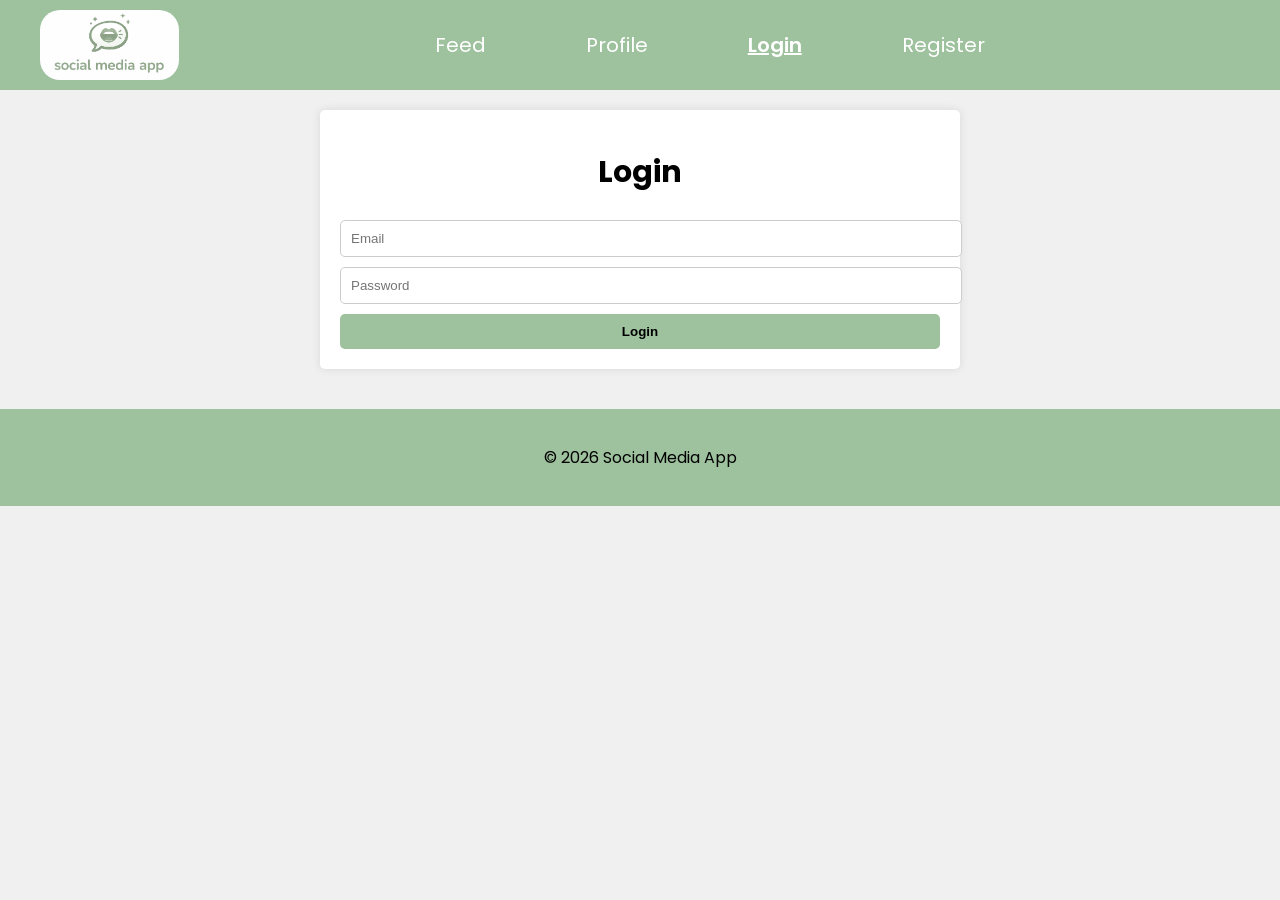
<file: index.html>
<!doctype html>
<html lang="en">
  <head>
    <meta charset="UTF-8" />
    <meta name="viewport" content="width=device-width, initial-scale=1.0" />
    <title>Feed - Social Media</title>
    <link rel="icon" href="images/social_media_app.png" type="image/png">
    <link rel="stylesheet" href="css/styles.css" />
    <link href="https://fonts.googleapis.com/css2?family=Poppins:ital,wght@0,100;0,200;0,300;0,400;0,500;0,600;0,700;0,800;0,900;1,100;1,200;1,300;1,400;1,500;1,600;1,700;1,800;1,900&family=Roboto:ital,wght@0,100..900;1,100..900&display=swap" rel="stylesheet">
  </head>
  <body>
    <header>
  <div class="nav-container">
    <img src="images/social_media_app.png" alt="Social Media App" class="logo">
    <nav>
      <a href="index.html" class="active">Feed</a>
      <a href="profile.html">Profile</a>
      <a href="login.html">Login</a>
      <a href="register.html">Register</a>
    </nav>
    <button id="logoutBtn">Logout</button>
  </div>
</header>
    <h1>Social Feed</h1>
    <form id="createPostForm">
      <input type="text" id="postTitle" placeholder="Post title" required />
      <textarea
        id="postBody"
        placeholder="Write something..."
        required
      ></textarea>
      <button type="submit">Create post</button>
    </form>
    <input type="text" id="searchInput" placeholder="Search posts..." />
    <div id="posts"></div>
    <footer>
      <p>&copy; 2026 Social Media App</p>
    </footer>
    <script type="module" src="js/logout.js"></script>
    <script type="module" src="js/index.js"></script>
  </body>
</html>
</file>
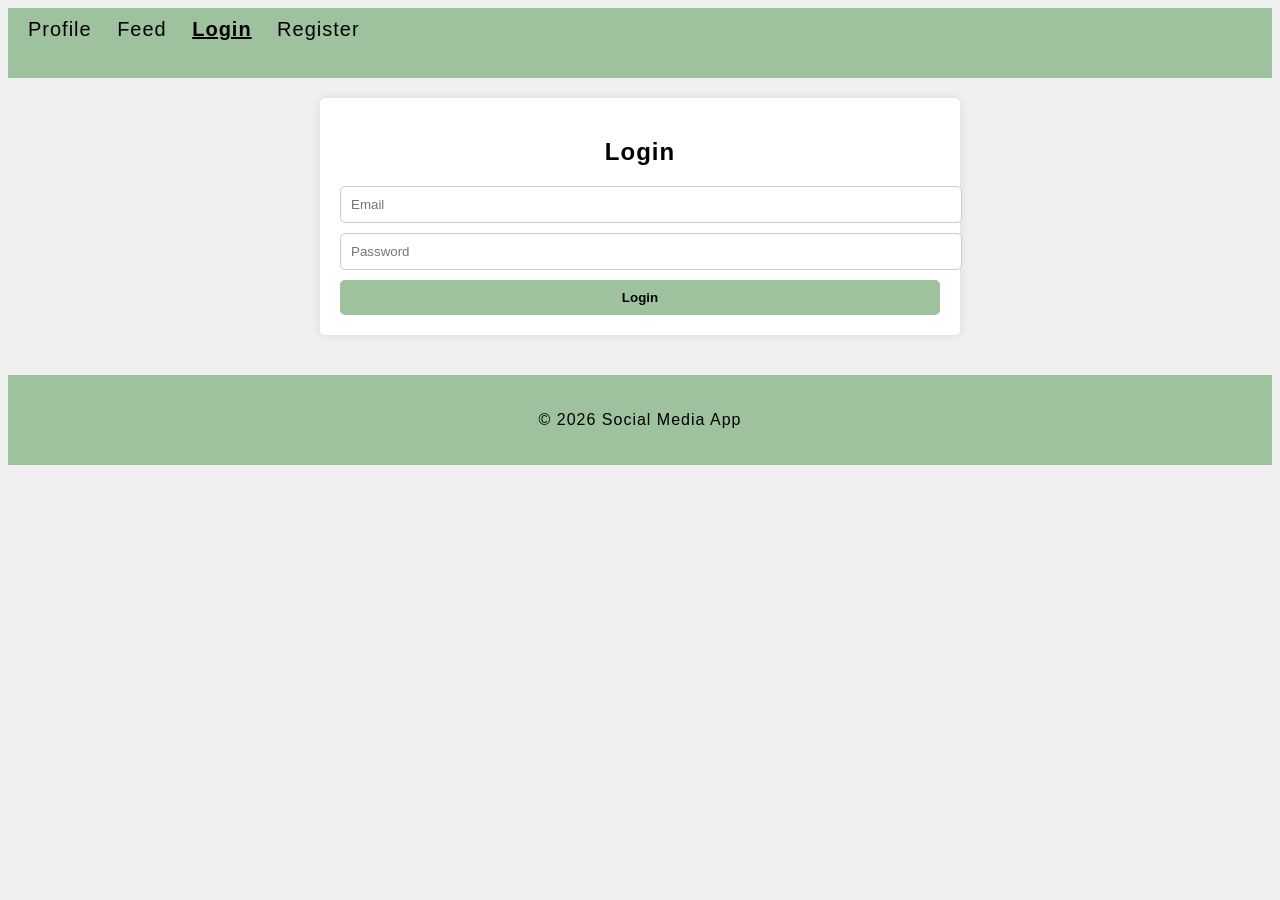
<file: social-media-app/index.html>
<!doctype html>
<html lang="en">
  <head>
    <meta charset="UTF-8" />
    <meta name="viewport" content="width=device-width, initial-scale=1.0" />
    <title>Feed - Social Media</title>
    <link rel="stylesheet" href="css/styles.css" />
  </head>
  <body>
    <header>
      <nav>
        <a href="profile.html">Profile</a>
        <a href="index.html" class="active">Feed</a>
        <a href="login.html">Login</a>
        <a href="register.html">Register</a>
        <button id="logoutBtn">Logout</button>
      </nav>
    </header>
    <h1>Social Feed</h1>
    <form id="createPostForm">
      <input type="text" id="postTitle" placeholder="Post title" required />
      <textarea
        id="postBody"
        placeholder="Write something..."
        required
      ></textarea>
      <button type="submit">Create post</button>
    </form>
    <input type="text" id="searchInput" placeholder="Search posts..." />
    <div id="posts"></div>
    <footer>
      <p>&copy; 2026 Social Media App</p>
    </footer>
    <script type="module" src="js/logout.js"></script>
    <script type="module" src="js/index.js"></script>
  </body>
</html>
</file>
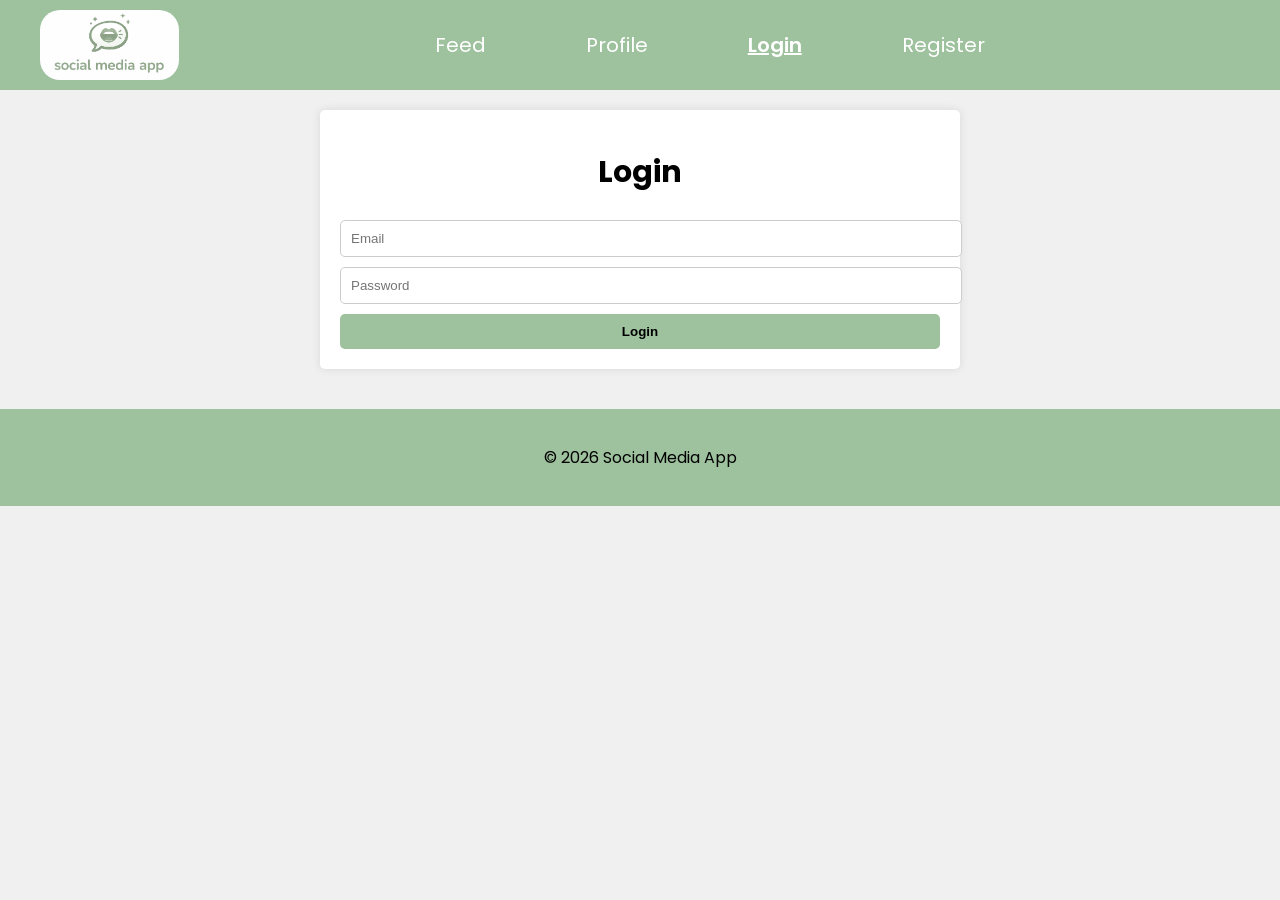
<file: login.html>
<!doctype html>
<html lang="en">
  <head>
    <meta charset="UTF-8" />
    <meta name="viewport" content="width=device-width, initial-scale=1.0" />
    <title>Feed - Social Media</title>
    <link rel="icon" href="images/social_media_app.png" type="image/png">
    <link rel="stylesheet" href="css/styles.css" />
    <link href="https://fonts.googleapis.com/css2?family=Poppins:ital,wght@0,100;0,200;0,300;0,400;0,500;0,600;0,700;0,800;0,900;1,100;1,200;1,300;1,400;1,500;1,600;1,700;1,800;1,900&family=Roboto:ital,wght@0,100..900;1,100..900&display=swap" rel="stylesheet">
  </head>
  <body>
    <header>
  <div class="nav-container">
    <img src="images/social_media_app.png" alt="Social Media App" class="logo">
    <nav>
      <a href="index.html">Feed</a>
      <a href="profile.html">Profile</a>
      <a href="login.html" class="active">Login</a>
      <a href="register.html">Register</a>
    </nav>
    <button id="logoutBtn">Logout</button>
  </div>
</header>
    <form id="loginForm">
      <h2>Login</h2>
      <input type="email" id="email" placeholder="Email" required />
      <input type="password" id="password" placeholder="Password" required />
      <button type="submit">Login</button>
    </form>
    <footer>
      <p>&copy; 2026 Social Media App</p>
    </footer>
    <script type="module" src="js/logout.js"></script>
    <script type="module" src="js/login.js"></script>
  </body>
</html>
</file>
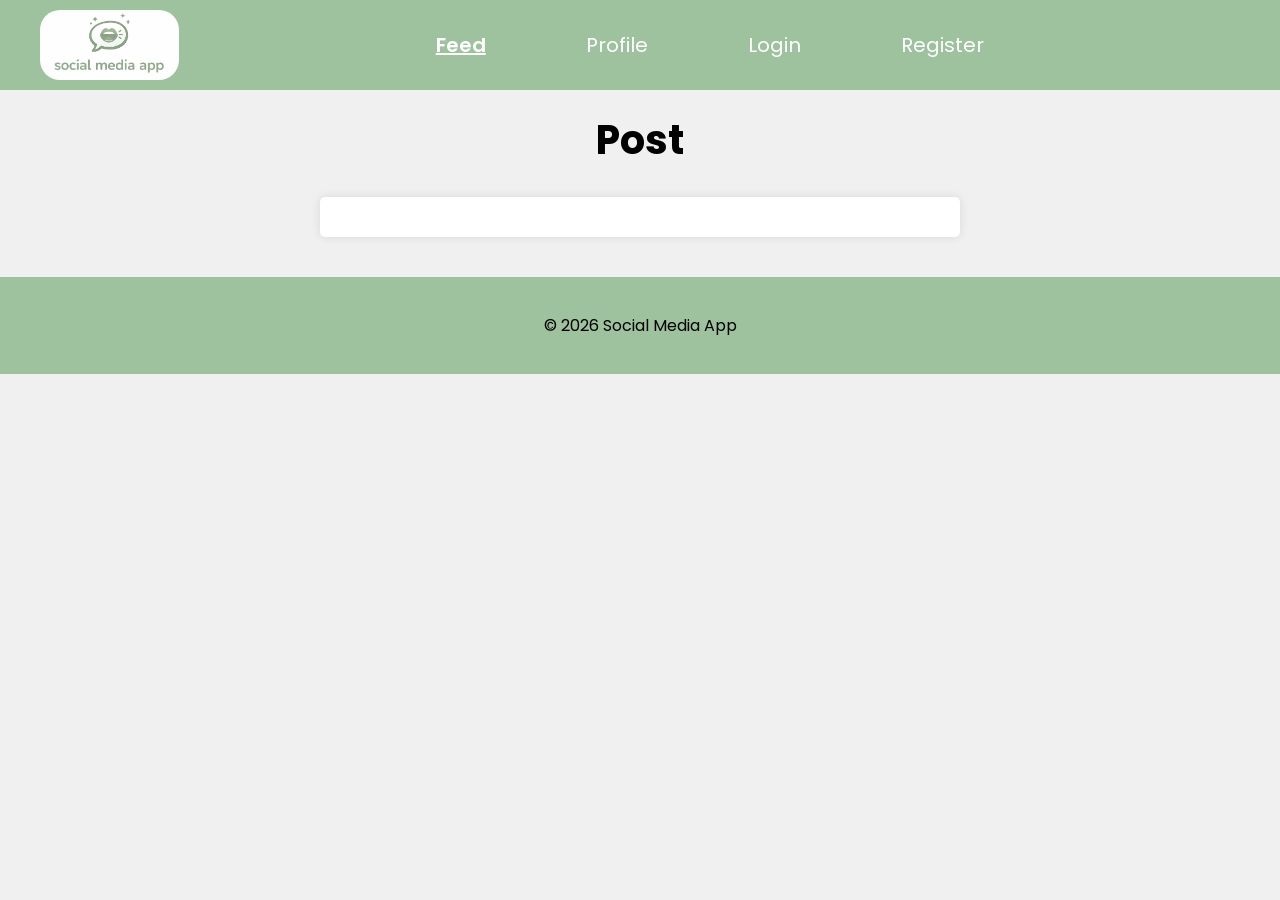
<file: post.html>
<!doctype html>
<html lang="en">
  <head>
    <meta charset="UTF-8" />
    <meta name="viewport" content="width=device-width, initial-scale=1.0" />
    <title>Feed - Social Media</title>
    <link rel="icon" href="images/social_media_app.png" type="image/png">
    <link rel="stylesheet" href="css/styles.css" />
    <link href="https://fonts.googleapis.com/css2?family=Poppins:ital,wght@0,100;0,200;0,300;0,400;0,500;0,600;0,700;0,800;0,900;1,100;1,200;1,300;1,400;1,500;1,600;1,700;1,800;1,900&family=Roboto:ital,wght@0,100..900;1,100..900&display=swap" rel="stylesheet">
  </head>
  <body>
    <header>
  <div class="nav-container">
    <img src="images/social_media_app.png" alt="Social Media App" class="logo">
    <nav>
      <a href="index.html" class="active">Feed</a>
      <a href="profile.html">Profile</a>
      <a href="login.html">Login</a>
      <a href="register.html">Register</a>
    </nav>
    <button id="logoutBtn">Logout</button>
  </div>
</header>
    <h1>Post</h1>
    <div id="post"></div>
    <footer>
      <p>&copy; 2026 Social Media App</p>
    </footer>
    <script type="module" src="js/logout.js"></script>
    <script type="module" src="js/post.js"></script>
  </body>
</html>
</file>
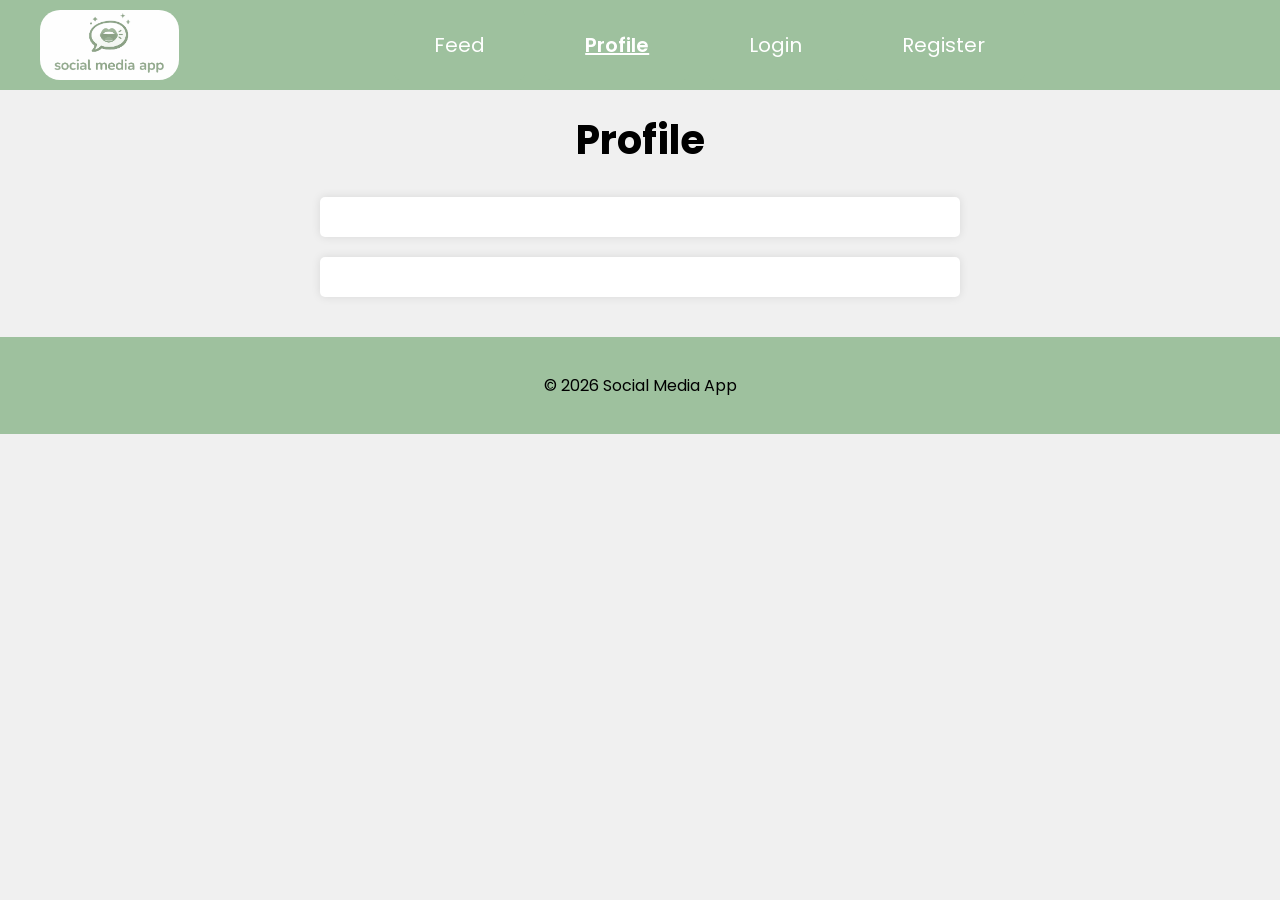
<file: profile.html>
<!doctype html>
<html lang="en">
  <head>
    <meta charset="UTF-8" />
    <meta name="viewport" content="width=device-width, initial-scale=1.0" />
    <title>Feed - Social Media</title>
    <link rel="icon" href="images/social_media_app.png" type="image/png">
    <link rel="stylesheet" href="css/styles.css" />
    <link href="https://fonts.googleapis.com/css2?family=Poppins:ital,wght@0,100;0,200;0,300;0,400;0,500;0,600;0,700;0,800;0,900;1,100;1,200;1,300;1,400;1,500;1,600;1,700;1,800;1,900&family=Roboto:ital,wght@0,100..900;1,100..900&display=swap" rel="stylesheet">
  </head>
  <body>
    <header>
  <div class="nav-container">
    <img src="images/social_media_app.png" alt="Social Media App" class="logo">
    <nav>
      <a href="index.html">Feed</a>
      <a href="profile.html" class="active">Profile</a>
      <a href="login.html">Login</a>
      <a href="register.html">Register</a>
    </nav>
    <button id="logoutBtn">Logout</button>
  </div>
</header>
    <h1>Profile</h1>
    <div id="profile"></div>
    <div id="userPosts"></div>
    <footer>
      <p>&copy; 2026 Social Media App</p>
    </footer>
    <script type="module" src="js/logout.js"></script>
    <script type="module" src="js/profile.js"></script>
  </body>
</html>
</file>
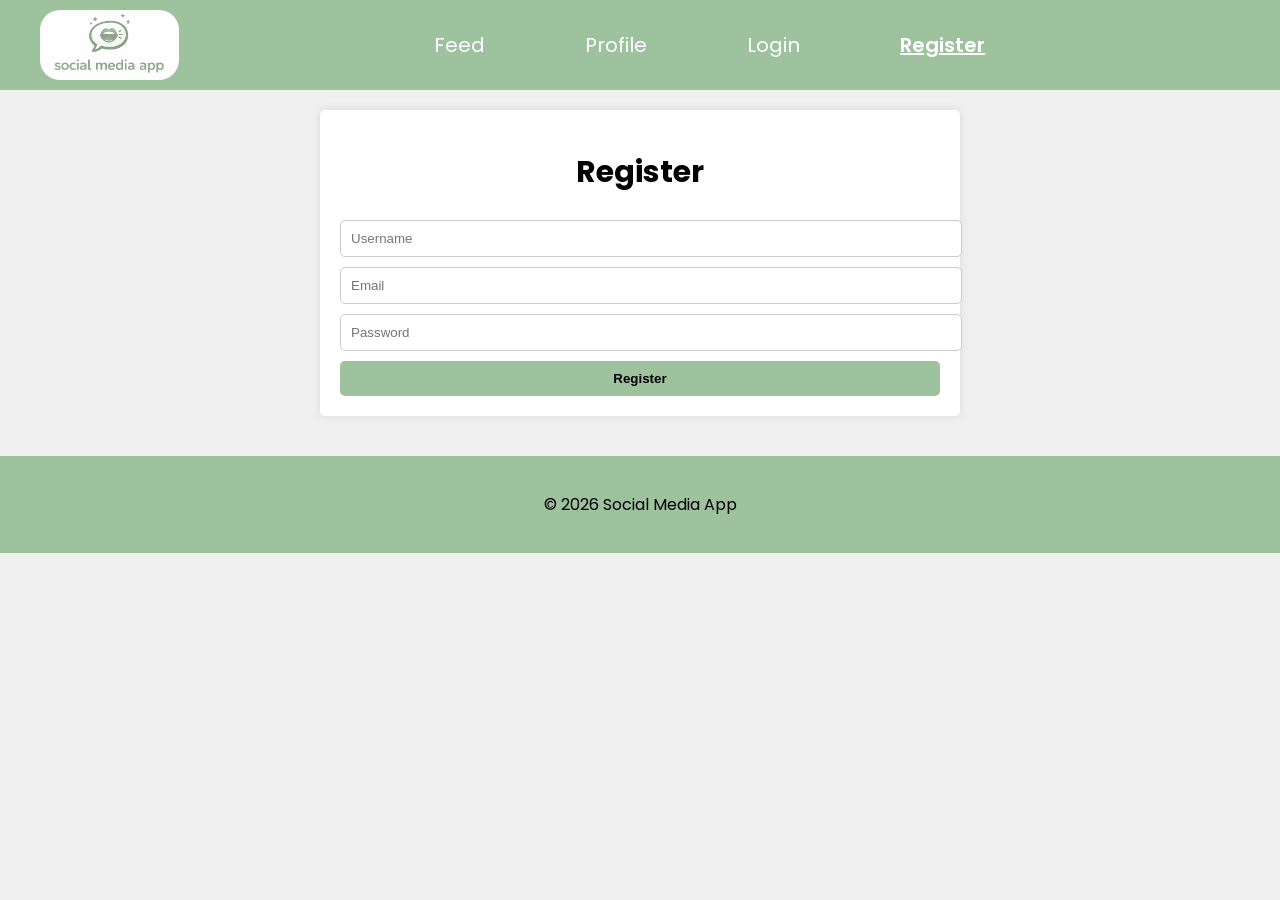
<file: register.html>
<!doctype html>
<html lang="en">
  <head>
    <meta charset="UTF-8" />
    <meta name="viewport" content="width=device-width, initial-scale=1.0" />
    <title>Feed - Social Media</title>
    <link rel="icon" href="images/social_media_app.png" type="image/png">
    <link rel="stylesheet" href="css/styles.css" />
    <link href="https://fonts.googleapis.com/css2?family=Poppins:ital,wght@0,100;0,200;0,300;0,400;0,500;0,600;0,700;0,800;0,900;1,100;1,200;1,300;1,400;1,500;1,600;1,700;1,800;1,900&family=Roboto:ital,wght@0,100..900;1,100..900&display=swap" rel="stylesheet">
  </head>
  <body>
    <header>
  <div class="nav-container">
    <img src="images/social_media_app.png" alt="Social Media App" class="logo">
    <nav>
      <a href="index.html">Feed</a>
      <a href="profile.html">Profile</a>
      <a href="login.html">Login</a>
      <a href="register.html" class="active">Register</a>
    </nav>
    <button id="logoutBtn">Logout</button>
  </div>
</header>
    <form id="registerForm">
      <h2>Register</h2>
      <input type="text" id="username" placeholder="Username" required />
      <input type="email" id="email" placeholder="Email" required />
      <input type="password" id="password" placeholder="Password" required />
      <button type="submit">Register</button>
    </form>
    <footer>
      <p>&copy; 2026 Social Media App</p>
    </footer>
    <script type="module" src="js/logout.js"></script>
    <script type="module" src="js/main.js"></script>
  </body>
</html>
</file>
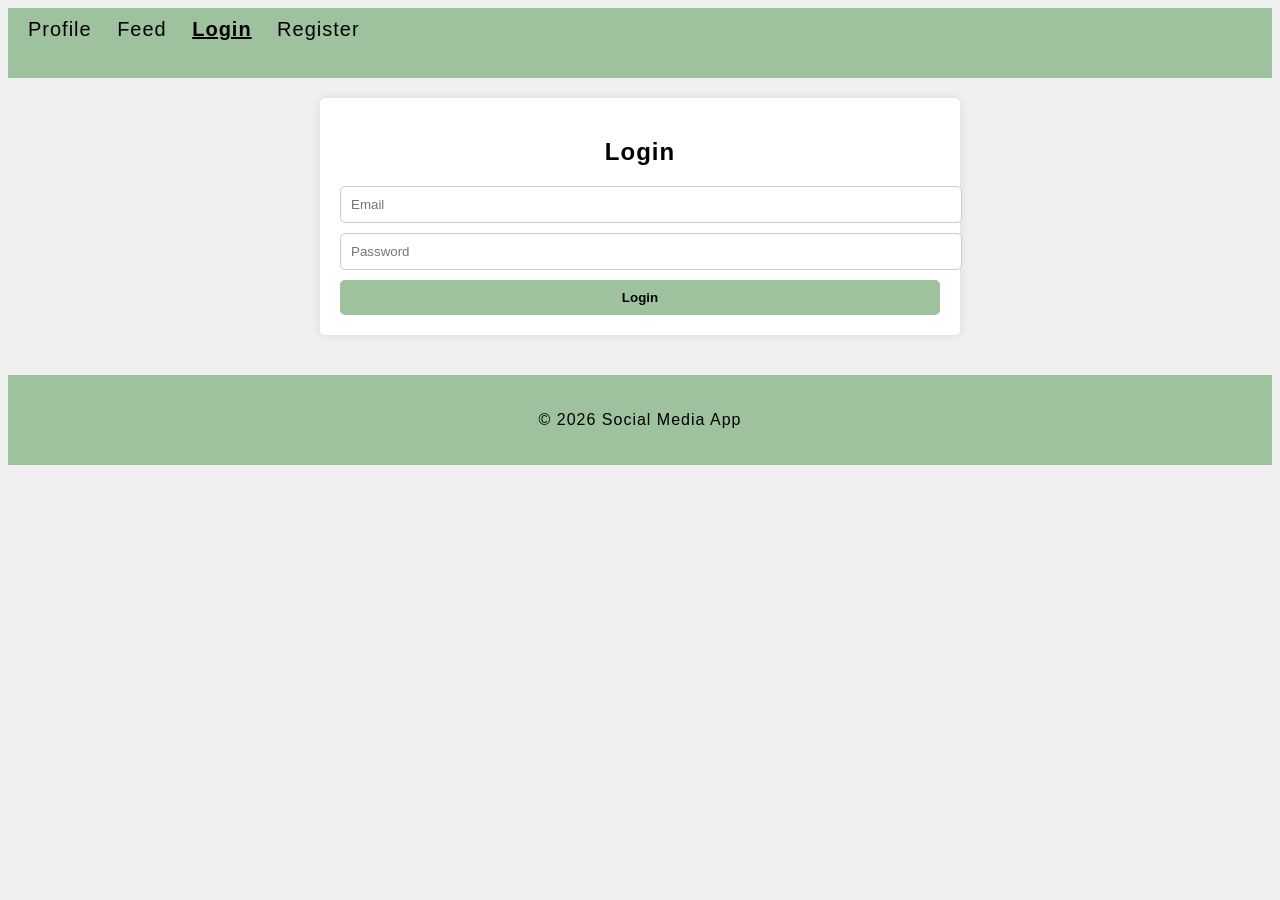
<file: social-media-app/login.html>
<!doctype html>
<html lang="en">
  <head>
    <meta charset="UTF-8" />
    <meta name="viewport" content="width=device-width, initial-scale=1.0" />
    <title>Login - Social Media</title>
    <link rel="stylesheet" href="css/styles.css" />
  </head>
  <body>
    <header>
      <nav>
        <a href="profile.html">Profile</a>
        <a href="index.html">Feed</a>
        <a href="login.html " class="active">Login</a>
        <a href="register.html">Register</a>
        <button id="logoutBtn">Logout</button>
      </nav>
    </header>
    <form id="loginForm">
      <h2>Login</h2>
      <input type="email" id="email" placeholder="Email" required />
      <input type="password" id="password" placeholder="Password" required />
      <button type="submit">Login</button>
    </form>
    <footer>
      <p>&copy; 2026 Social Media App</p>
    </footer>
    <script type="module" src="js/logout.js"></script>
    <script type="module" src="js/login.js"></script>
  </body>
</html>
</file>
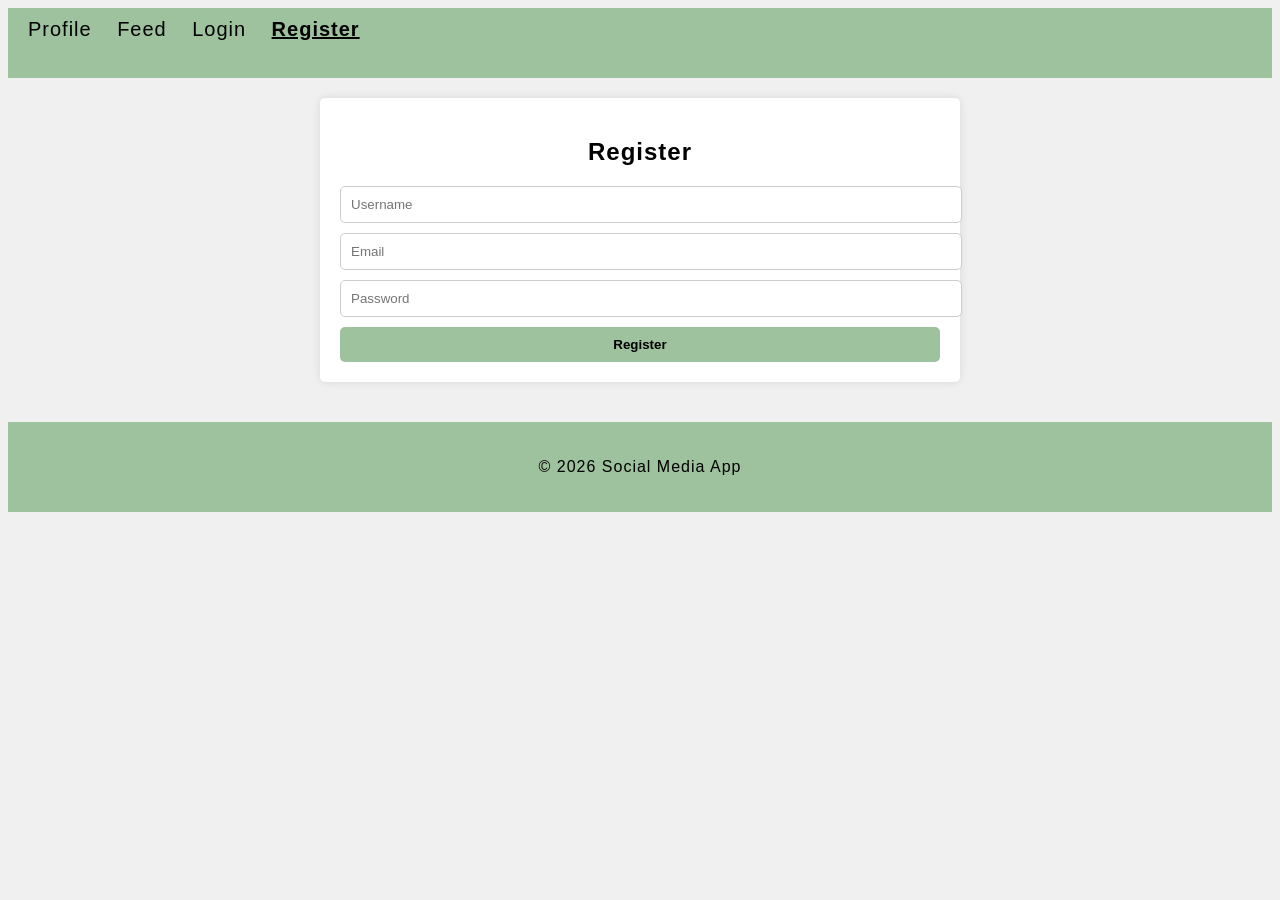
<file: social-media-app/register.html>
<!doctype html>
<html lang="en">
  <head>
    <meta charset="UTF-8" />
    <meta name="viewport" content="width=device-width, initial-scale=1.0" />
    <title>Register - Social Media</title>
    <link rel="stylesheet" href="css/styles.css" />
  </head>
  <body>
    <header>
      <nav>
        <a href="profile.html">Profile</a>
        <a href="index.html">Feed</a>
        <a href="login.html">Login</a>
        <a href="register.html " class="active">Register</a>
        <button id="logoutBtn">Logout</button>
      </nav>
    </header>
    <form id="registerForm">
      <h2>Register</h2>
      <input type="text" id="username" placeholder="Username" required />
      <input type="email" id="email" placeholder="Email" required />
      <input type="password" id="password" placeholder="Password" required />
      <button type="submit">Register</button>
    </form>
    <footer>
      <p>&copy; 2026 Social Media App</p>
    </footer>
    <script type="module" src="js/logout.js"></script>
    <script type="module" src="js/main.js"></script>
  </body>
</html>
</file>
<file: css/styles.css>
body {
    font-family: 'Poppins', sans-serif;
    background-color: #f0f0f0;
    margin: 0;
}

header {
    background-color: rgb(158, 193, 158);
    padding: 10px 40px;
}

.nav-container {
    display: flex;
    align-items: center;
    justify-content: space-between;
}

.logo {
    height: 70px;
    margin: auto 0;
    width: auto;
    display: block;
    border-radius: 20px;
    flex-shrink: 0;
}

nav {
    display: flex;
    justify-content: center;
    gap: 20px;
    flex: 1;
}

nav a,
#logoutBtn {
    text-decoration: none;
    color: white;
    padding: 20px 40px;
    background-color: rgb(158, 193, 158);
    margin-top: auto;
    border: none;
    border-radius: 5px;
    font-size: 20px;
    cursor: pointer;
}

nav a.active{
    text-decoration: underline;
    font-weight: 600;
}

nav a:hover, #logoutBtn:hover{
    color: #313131;
}

#followToggleBtn:hover, #posts .delete-btn:hover, #posts .edit-btn:hover, #createPostForm button:hover, #loginForm button:hover, #registerForm button:hover{
    color: #ccc;
    background-color: rgb(132, 156, 132);
}

h1{
    text-align: center;
    margin-top: 20px;
    font-size: 40px;
    color: black;
}

h2{
    text-align: center;
    margin-top: 20px;
    font-size: 30px;
    color: black;
}

footer{
    text-align: center;
    padding: 20px;
    background-color: rgb(158, 193, 158);
    margin-top: 40px;
    color: black;
}

#createPostForm, #posts, #profile, 
#userPosts, #loginForm, #registerForm, #post{
    max-width: 600px;
    margin: 20px auto;
    padding: 20px;
    background-color: white;
    border-radius: 5px;
    text-align: center;
    box-shadow: 0 0 10px rgba(0,0,0,0.1);
}

#createPostForm textarea, #createPostForm input[type="text"]{
    width: 95%;
    padding: 10px;
    margin-bottom: 10px;
    border: 1px solid #ccc;
    border-radius: 5px;
    text-align: center;
    font-size: 16px;
    font-family: 'Poppins', sans-serif;
}

#searchInput{
    width: 100%;
    max-width: 600px;
    margin: 20px auto;
    padding: 10px;
    border: 1px solid #ccc;
    border-radius: 5px;
    display: block;
    text-align: center;
    font-family: 'Poppins', sans-serif;
}

#posts .delete-btn, #posts .edit-btn{
    background-color: rgb(158, 193, 158);
    color: white;
    border: none;
    padding: 5px 10px;
    border-radius: 5px;
    margin-top: 30px;
    margin-right: 10px;
    cursor: pointer;
    color: black;
}

#loginForm input, #registerForm input{
    width: 100%;
    padding: 10px;
    margin-bottom: 10px;
    border: 1px solid #ccc;
    border-radius: 5px;
}

#loginForm button, #registerForm button, 
#createPostForm button, #followToggleBtn{
    width: 100%;
    padding: 10px;
    background-color: rgb(158, 193, 158);
    border: none;
    border-radius: 5px;
    color: black;
    font-weight: bold;
    cursor: pointer;
}

.author-link {
    color: rgb(97, 118, 97);
    text-decoration: none;
    font-weight: 600;
    cursor: pointer;
    font-size: 16px;
}

.post-card {
    background-color: white;
    padding: 20px;
    margin-bottom: 20px;
    border-radius: 5px;
    box-shadow: 0 0 10px rgba(0,0,0,0.1);
}

.post-card h3 {
    font-size: 20px;
    font-weight: 600;
}


@media (max-width: 600px) {
    nav a, #logoutBtn{
        padding: 5px 10px;
        font-size: 14px;
    }

    img{
        height: 150px;
    }

    #createPostForm, #posts, #profile, #userPosts, 
    #loginForm, #registerForm, #post, #searchInput{
        width: 80%;
        margin: 10px auto;
    }

}
</file>
<file: social-media-app/css/styles.css>
header{
    background-color: rgb(158, 193, 158);
    padding: 10px;
    height: 50px;
}

nav a{
    margin: 0 10px;
    text-decoration: none;
    color: black;
    font-size: 20px;
    cursor: pointer;
}

#logoutBtn{
    background-color: rgb(123, 151, 123);
    color: white;
    border: none;
    font-size: 20px;
    padding: 10px 20px;
    border-radius: 5px;
    float: right;
    cursor: pointer;
    color: black;
}

body{
    font-family:'Segoe UI', Tahoma, Geneva, Verdana, sans-serif;
    background-color: #f0f0f0;
    letter-spacing: 1px;
}

h1{
    text-align: center;
    margin-top: 20px;
    font-size: 40px;
    letter-spacing: 2px;
    font-weight: lighter;
}

nav a.active{
    text-decoration: underline;
    font-weight: bold;
}

footer{
    text-align: center;
    padding: 20px;
    background-color: rgb(158, 193, 158);
    margin-top: 40px;
    color: black;
}

#createPostForm{
    max-width: 600px;
    margin: 20px auto;
    padding: 20px;
    background-color: white;
    border-radius: 5px;
    box-shadow: 0 0 10px rgba(0,0,0,0.1);
}

#createPostForm textarea, #createPostForm input[type="text"]{
    width: 100%;
    padding: 10px;
    margin-bottom: 10px;
    border: 1px solid #ccc;
    border-radius: 5px;
    text-align: center;
}

#createPostForm button{
    width: 100%;
    padding: 10px;
    background-color: rgb(158, 193, 158);
    border: none;
    border-radius: 5px;
    color: black;
    font-weight: bold;
    cursor: pointer;
}

#searchInput{
    width: 100%;
    max-width: 600px;
    margin: 20px auto;
    padding: 10px;
    border: 1px solid #ccc;
    border-radius: 5px;
    display: block;
}

#posts{
    max-width: 600px;
    margin: 20px auto;
    padding: 20px;
    background-color: white;
    border-radius: 5px;
    box-shadow: 0 0 10px rgba(0,0,0,0.1);
}

#posts .delete-btn, #posts .edit-btn{
    background-color: rgb(158, 193, 158);
    color: white;
    border: none;
    padding: 5px 10px;
    border-radius: 5px;
    margin-top: 30px;
    margin-right: 10px;
    cursor: pointer;
    color: black;
}

#profile, #userPosts, #loginForm, #registerForm{
    max-width: 600px;
    margin: 20px auto;
    padding: 20px;
    background-color: white;
    border-radius: 5px;
    box-shadow: 0 0 10px rgba(0,0,0,0.1);
    text-align: center;
}

#loginForm input, #registerForm input{
    width: 100%;
    padding: 10px;
    margin-bottom: 10px;
    border: 1px solid #ccc;
    border-radius: 5px;
}

#loginForm button, #registerForm button{
    width: 100%;
    padding: 10px;
    background-color: rgb(158, 193, 158);
    border: none;
    border-radius: 5px;
    color: black;
    font-weight: bold;
    cursor: pointer;
}

#followToggleBtn{
    background-color: rgb(158, 193, 158);
    color: white;
    border: none;
    padding: 10px 20px;
    border-radius: 5px;
    margin-top: 20px;
    cursor: pointer;
    color: black;
}
</file>
